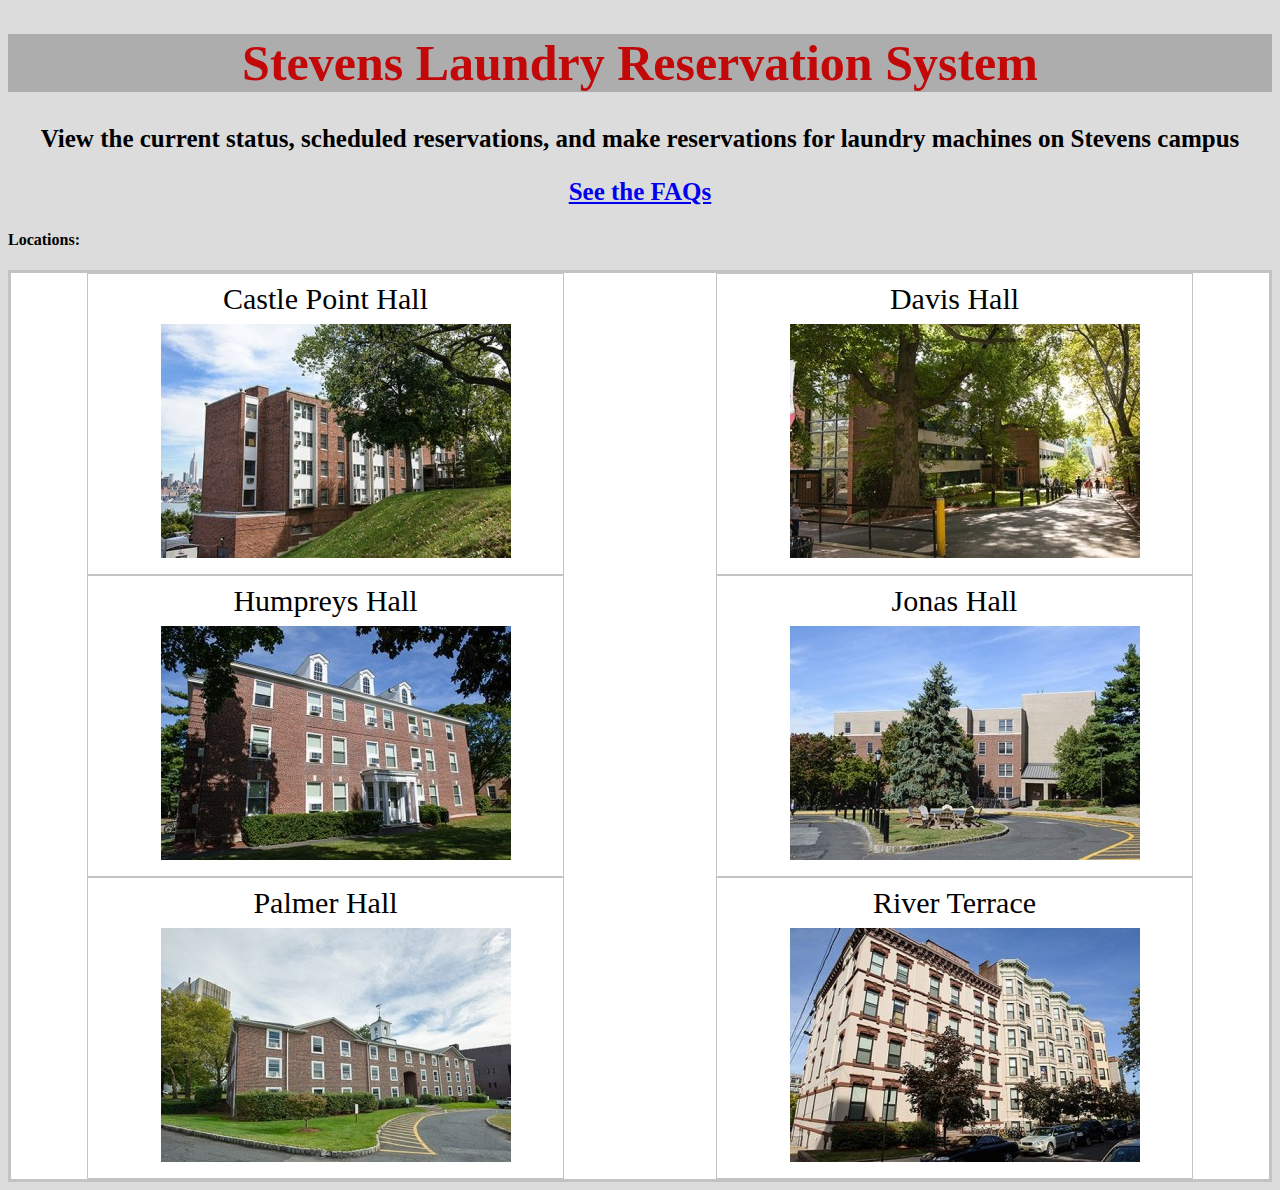
<file: index.html>
<!DOCTYPE html>
<html>
	<head>
		<link rel="stylesheet" type="text/css" href="index.css">
		<title>Stevens Laundry Home</title>
	</head>
	<body>
		<h1>Stevens Laundry Reservation System</h1>
		<h3>View the current status, scheduled reservations, and make reservations for laundry machines on Stevens campus</h3>
		<h3><a href="faq.html">See the FAQs</a></h3>
		<h4>Locations:</h4>

	<div class = total>
		<div class = container>
			<a href=castle-point.html> <img src=images/castlepoint-hall-3.jpg alt="Castle Point Hall" class = "houses" > </a>
			<div class="centered">Castle Point Hall</div>
		</div>

		<div class = container>
			<a href=davis.html> <img src=images/davis-hall-1_1.jpg alt="Castle Point Hall" class = "houses"> </a>
			<div class="centered">Davis Hall</div>
		</div>

		<div class = container>
			<a href=humphries.html> <img src=images/humphreys-hall-1.jpg alt="Castle Point Hall" class = "houses" > </a>
			<div class="centered">Humpreys Hall</div>
		</div>

		<div class = container>
			<a href=jonas.html> <img src=images/jonas-hall-1_0.jpg alt="Castle Point Hall" class = "houses" > </a>
			<div class="centered">Jonas Hall</div>
		</div>

		<div class = container>
			<a href=palmer.html> <img src=images/palmer-hall-4.jpg alt="Castle Point Hall" class = "houses" > </a>
			<div class="centered">Palmer Hall</div>
		</div>
		
		<div class = container>
			<a href=river-terrace.html> <img src=images/river-terrace-suites-1.jpg alt="Castle Point Hall" class = "houses" > </a>
			<div class="centered">River Terrace</div>
		</div>
	</div>

	</body>
</html>
</file>
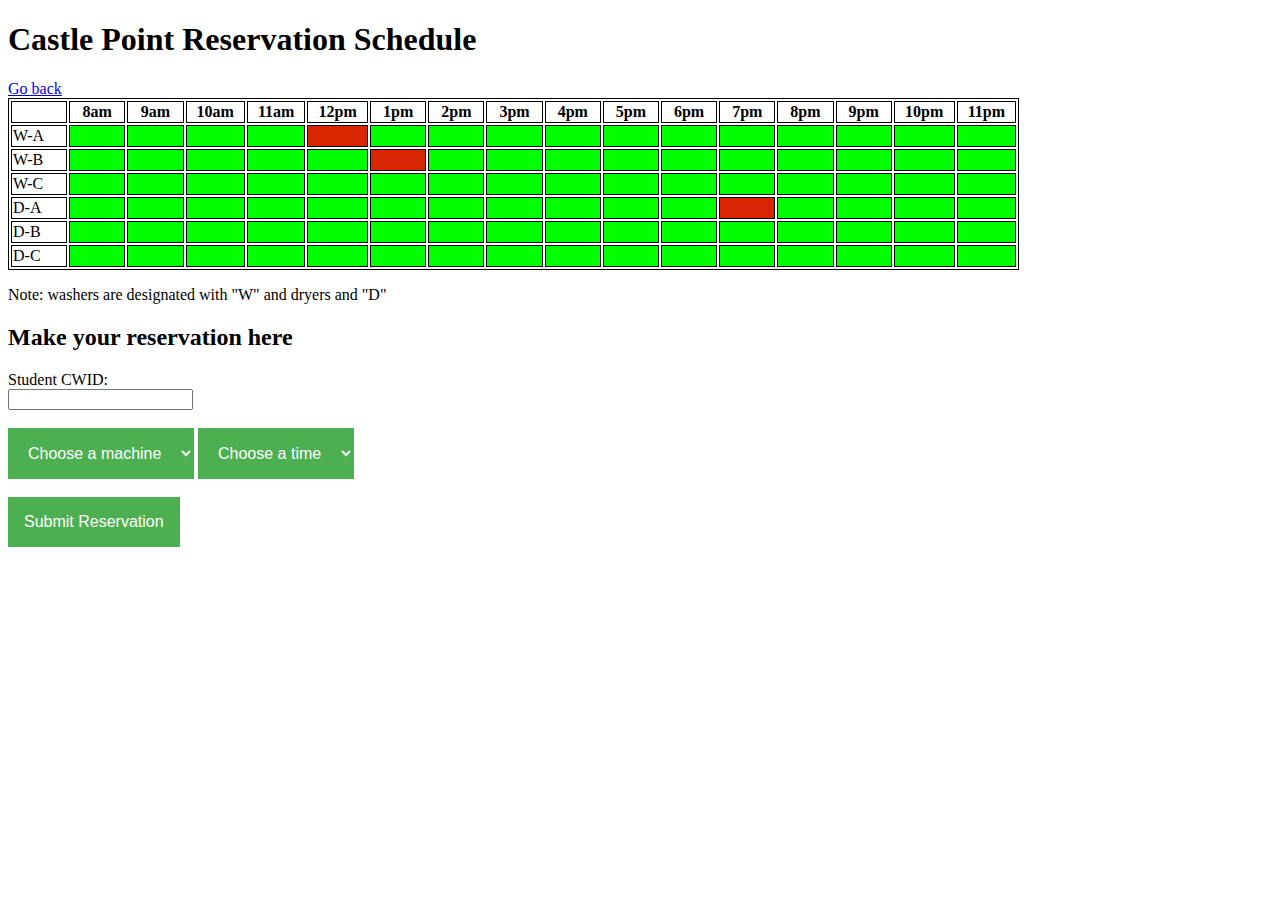
<file: castle-point.html>
<!DOCTYPE html>
<html>
<head>
<link rel="stylesheet" type="text/css" href="houses.css">
</head>
<body>

    <script src= "https://ajax.googleapis.com/ajax/libs/jquery/3.5.1/jquery.min.js"> </script>

    <script src= "scripts/house.js"> </script>    

<h1>Castle Point Reservation Schedule</h1>
<a href="index.html">Go back</a>

<table>
  <tr>
    <th></th>
    <th>8am</th>
    <th>9am</th>
    <th>10am</th>
    <th>11am</th>
    <th>12pm</th>
    <th>1pm</th>
    <th>2pm</th>
    <th>3pm</th>
    <th>4pm</th>
    <th>5pm</th>
    <th>6pm</th>
    <th>7pm</th>
    <th>8pm</th>
    <th>9pm</th>
    <th>10pm</th>
    <th>11pm</th>
  </tr>
  <tr id = "W-A">
    <td class = "label">W-A</td>
    <td></td>
    <td></td>
    <td></td>
    <td></td>
    <td class="taken"></td>
    <td></td>
    <td></td>
    <td></td>
    <td></td>
    <td></td>
    <td></td>
    <td></td>
    <td></td>
    <td></td>
    <td></td>
    <td></td>
  </tr>
  <tr id = "W-B">
    <td class = "label">W-B</td>
    <td></td>
    <td></td>
    <td></td>
    <td></td>
    <td></td>
    <td class="taken"></td>
    <td></td>
    <td></td>
    <td></td>
    <td></td>
    <td></td>
    <td></td>
    <td></td>
    <td></td>
    <td></td>
    <td></td>
  </tr>
  <tr id = "W-C">
    <td class = "label">W-C</td>
    <td></td>
    <td></td>
    <td></td>
    <td></td>
    <td></td>
    <td></td>
    <td></td>
    <td></td>
    <td></td>
    <td></td>
    <td></td>
    <td></td>
    <td></td>
    <td></td>
    <td></td>
    <td></td>
  </tr>
  <tr id = "D-A">
    <td class = "label">D-A</td>
    <td></td>
    <td></td>
    <td></td>
    <td></td>
    <td></td>
    <td></td>
    <td></td>
    <td></td>
    <td></td>
    <td></td>
    <td></td>
    <td class="taken"></td>
    <td></td>
    <td></td>
    <td></td>
    <td></td>
  </tr>
  <tr id = "D-B">
    <td class = "label">D-B</td>
    <td></td>
    <td></td>
    <td></td>
    <td></td>
    <td></td>
    <td></td>
    <td></td>
    <td></td>
    <td></td>
    <td></td>
    <td></td>
    <td></td>
    <td></td>
    <td></td>
    <td></td>
    <td></td>
  </tr>
  <tr id = "D-C">
    <td class = "label">D-C</td>
    <td></td>
    <td></td>
    <td></td>
    <td></td>
    <td></td>
    <td></td>
    <td></td>
    <td></td>
    <td></td>
    <td></td>
    <td></td>
    <td></td>
    <td></td>
    <td></td>
    <td></td>
    <td></td>
  </tr>
</table>
</head>
<body>

<p>Note: washers are designated with "W" and dryers and "D"</p>
<h2>Make your reservation here</h2>


<form>
  <label for="CWID">Student CWID:</label><br>
  <input type="text" id="fname" name="fname" value=" "><br>
</form>
<br>
<div class="dropdown">
  <select class="dropbtn" id = "washers">
  <div class="dropdown-content">
    <option value="none">Choose a machine</option>
    <option value = "W-A">W-A</option>
    <option value = "W-B">W-B</option>
    <option value = "W-C">W-C</option>
    <option value = "D-A">D-A</option>
    <option value = "D-B">D-B</option>
    <option value = "D-C">D-C</option>
  </div>
</select>
</div>
<div class="dropdown">
  <select class="dropbtn" id="times">
  <div class="dropdown-content">
    <option value="none">Choose a time</option>
    <option value="1">8am-9am</option>
    <option value="2">9am-10am</option>
    <option value="3">10am-11am</option>
    <option value="4">11am-12pm</option>
    <option value="5">12pm-1pm</option>
    <option value="6">1pm-2pm</option>
    <option value="7">2pm-3pm</option>
    <option value="8">3pm-4pm</option>
    <option value="9">4pm-5pm</option>
    <option value="10">5pm-6pm</option>
    <option value="11">6pm-7pm</option>
    <option value="12">7pm-8pm</option>
    <option value="13">8pm-9pm</option>
    <option value="14">9pm-10pm</option>
    <option value="15">10pm-11pm</option>
    <option value="16">11-12pm</option>
  </div>
</select>
</div>
<br>
<br>
<button id = "submitbtn" class="dropbtn" onclick="reserve()">Submit Reservation</button>

<br>
</body>
</html>
</file>
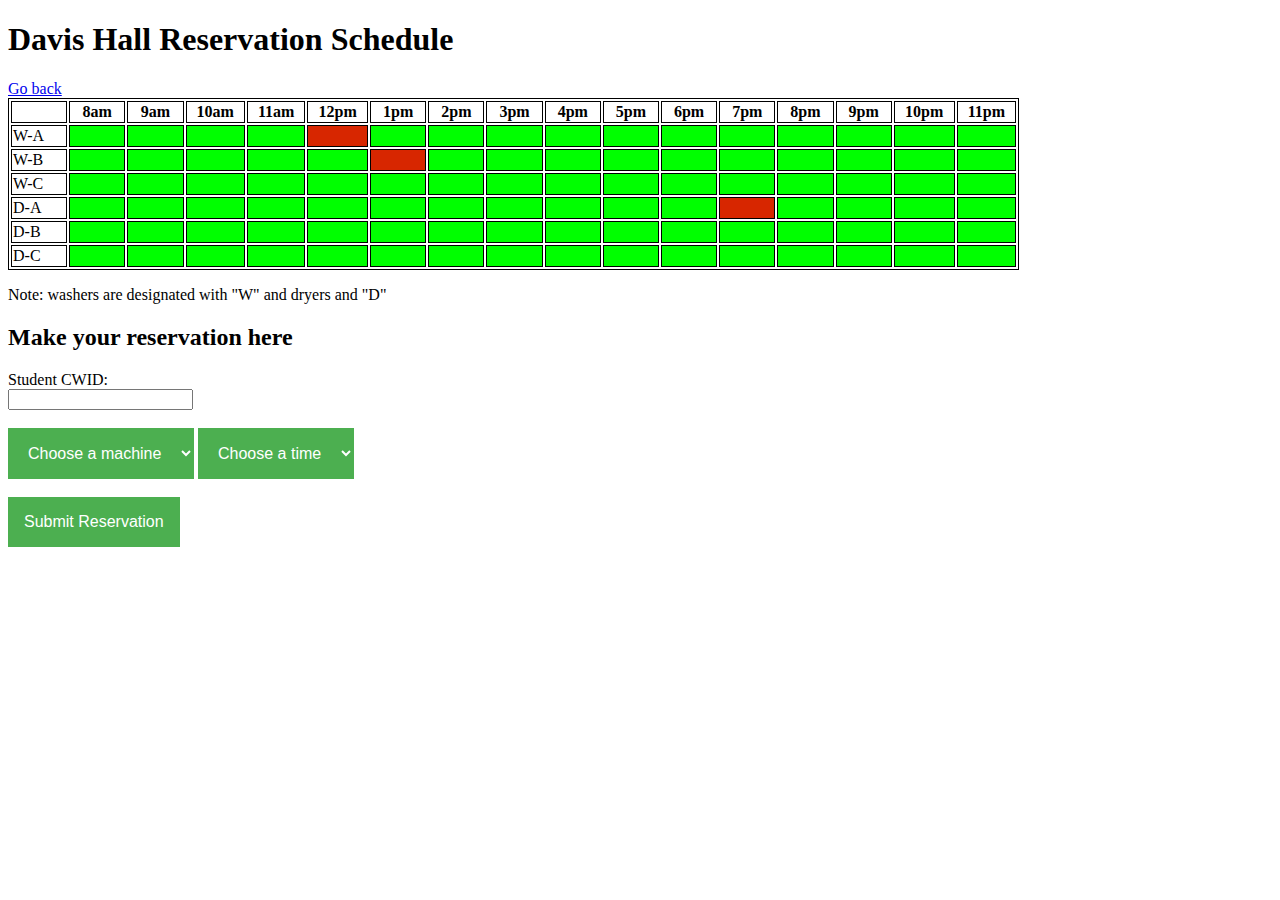
<file: davis.html>
<!DOCTYPE html>
<html>
<head>
<link rel="stylesheet" type="text/css" href="houses.css">
</head>
<body>

	<script src= "https://ajax.googleapis.com/ajax/libs/jquery/3.5.1/jquery.min.js"> </script>

	<script src= "scripts/house.js"> </script>

<h1>Davis Hall Reservation Schedule</h1>
<a href="index.html">Go back</a>


<table>
  <tr>
    <th></th>
    <th>8am</th>
    <th>9am</th>
    <th>10am</th>
    <th>11am</th>
    <th>12pm</th>
    <th>1pm</th>
    <th>2pm</th>
    <th>3pm</th>
    <th>4pm</th>
    <th>5pm</th>
    <th>6pm</th>
    <th>7pm</th>
    <th>8pm</th>
    <th>9pm</th>
    <th>10pm</th>
    <th>11pm</th>
  </tr>
  <tr id = "W-A">
    <td class = "label">W-A</td>
    <td></td>
    <td></td>
    <td></td>
    <td></td>
    <td class="taken"></td>
    <td></td>
    <td></td>
    <td></td>
    <td></td>
    <td></td>
    <td></td>
    <td></td>
    <td></td>
    <td></td>
    <td></td>
    <td></td>
  </tr>
  <tr id = "W-B">
    <td class = "label">W-B</td>
    <td></td>
    <td></td>
    <td></td>
    <td></td>
    <td></td>
    <td class="taken"></td>
    <td></td>
    <td></td>
    <td></td>
    <td></td>
    <td></td>
    <td></td>
    <td></td>
    <td></td>
    <td></td>
    <td></td>
  </tr>
  <tr id = "W-C">
    <td class = "label">W-C</td>
    <td></td>
    <td></td>
    <td></td>
    <td></td>
    <td></td>
    <td></td>
    <td></td>
    <td></td>
    <td></td>
    <td></td>
    <td></td>
    <td></td>
    <td></td>
    <td></td>
    <td></td>
    <td></td>
  </tr>
  <tr id = "D-A">
    <td class = "label">D-A</td>
    <td></td>
    <td></td>
    <td></td>
    <td></td>
    <td></td>
    <td></td>
    <td></td>
    <td></td>
    <td></td>
    <td></td>
    <td></td>
    <td class="taken"></td>
    <td></td>
    <td></td>
    <td></td>
    <td></td>
  </tr>
  <tr id = "D-B">
    <td class = "label">D-B</td>
    <td></td>
    <td></td>
    <td></td>
    <td></td>
    <td></td>
    <td></td>
    <td></td>
    <td></td>
    <td></td>
    <td></td>
    <td></td>
    <td></td>
    <td></td>
    <td></td>
    <td></td>
    <td></td>
  </tr>
  <tr id = "D-C">
    <td class = "label">D-C</td>
    <td></td>
    <td></td>
    <td></td>
    <td></td>
    <td></td>
    <td></td>
    <td></td>
    <td></td>
    <td></td>
    <td></td>
    <td></td>
    <td></td>
    <td></td>
    <td></td>
    <td></td>
    <td></td>
  </tr>
</table>
</head>
<body>

<p>Note: washers are designated with "W" and dryers and "D"</p>
<h2>Make your reservation here</h2>


<form>
  <label for="CWID">Student CWID:</label><br>
  <input type="text" id="fname" name="fname" value=" "><br>
</form>
<br>
<div class="dropdown">
  <select class="dropbtn" id = "washers">
  <div class="dropdown-content">
    <option value="none">Choose a machine</option>
    <option value = "W-A">W-A</option>
    <option value = "W-B">W-B</option>
    <option value = "W-C">W-C</option>
    <option value = "D-A">D-A</option>
    <option value = "D-B">D-B</option>
    <option value = "D-C">D-C</option>
  </div>
</select>
</div>
<div class="dropdown">
  <select class="dropbtn" id="times">
  <div class="dropdown-content">
  	<option value="none">Choose a time</option>
  	<option value="1">8am-9am</option>
    <option value="2">9am-10am</option>
    <option value="3">10am-11am</option>
    <option value="4">11am-12pm</option>
    <option value="5">12pm-1pm</option>
    <option value="6">1pm-2pm</option>
    <option value="7">2pm-3pm</option>
    <option value="8">3pm-4pm</option>
    <option value="9">4pm-5pm</option>
    <option value="10">5pm-6pm</option>
    <option value="11">6pm-7pm</option>
    <option value="12">7pm-8pm</option>
    <option value="13">8pm-9pm</option>
    <option value="14">9pm-10pm</option>
    <option value="15">10pm-11pm</option>
    <option value="16">11-12pm</option>
  </div>
</select>
</div>
<br>
<br>
<button id = "submitbtn" class="dropbtn" onclick="reserve()">Submit Reservation</button>

<br>
</body>
</html>
</file>
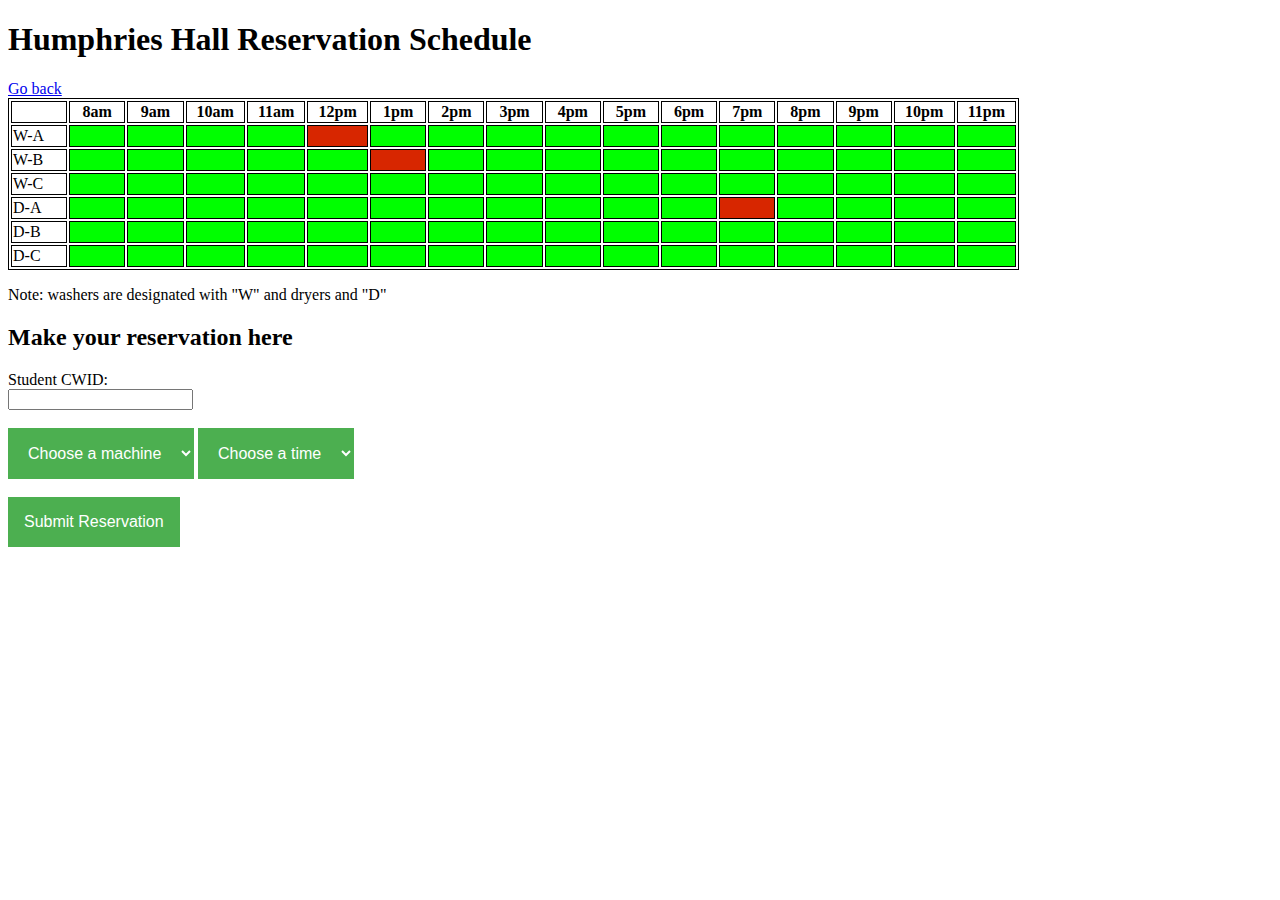
<file: humphries.html>
<!DOCTYPE html>
<html>
<head>
<link rel="stylesheet" type="text/css" href="houses.css">
</head>
<body>

    <script src= "https://ajax.googleapis.com/ajax/libs/jquery/3.5.1/jquery.min.js"> </script>

    <script src= "scripts/house.js"> </script>

<h1>Humphries Hall Reservation Schedule</h1>
<a href="index.html">Go back</a>

<table>
  <tr>
    <th></th>
    <th>8am</th>
    <th>9am</th>
    <th>10am</th>
    <th>11am</th>
    <th>12pm</th>
    <th>1pm</th>
    <th>2pm</th>
    <th>3pm</th>
    <th>4pm</th>
    <th>5pm</th>
    <th>6pm</th>
    <th>7pm</th>
    <th>8pm</th>
    <th>9pm</th>
    <th>10pm</th>
    <th>11pm</th>
  </tr>
  <tr id = "W-A">
    <td class = "label">W-A</td>
    <td></td>
    <td></td>
    <td></td>
    <td></td>
    <td class="taken"></td>
    <td></td>
    <td></td>
    <td></td>
    <td></td>
    <td></td>
    <td></td>
    <td></td>
    <td></td>
    <td></td>
    <td></td>
    <td></td>
  </tr>
  <tr id = "W-B">
    <td class = "label">W-B</td>
    <td></td>
    <td></td>
    <td></td>
    <td></td>
    <td></td>
    <td class="taken"></td>
    <td></td>
    <td></td>
    <td></td>
    <td></td>
    <td></td>
    <td></td>
    <td></td>
    <td></td>
    <td></td>
    <td></td>
  </tr>
  <tr id = "W-C">
    <td class = "label">W-C</td>
    <td></td>
    <td></td>
    <td></td>
    <td></td>
    <td></td>
    <td></td>
    <td></td>
    <td></td>
    <td></td>
    <td></td>
    <td></td>
    <td></td>
    <td></td>
    <td></td>
    <td></td>
    <td></td>
  </tr>
  <tr id = "D-A">
    <td class = "label">D-A</td>
    <td></td>
    <td></td>
    <td></td>
    <td></td>
    <td></td>
    <td></td>
    <td></td>
    <td></td>
    <td></td>
    <td></td>
    <td></td>
    <td class="taken"></td>
    <td></td>
    <td></td>
    <td></td>
    <td></td>
  </tr>
  <tr id = "D-B">
    <td class = "label">D-B</td>
    <td></td>
    <td></td>
    <td></td>
    <td></td>
    <td></td>
    <td></td>
    <td></td>
    <td></td>
    <td></td>
    <td></td>
    <td></td>
    <td></td>
    <td></td>
    <td></td>
    <td></td>
    <td></td>
  </tr>
  <tr id = "D-C">
    <td class = "label">D-C</td>
    <td></td>
    <td></td>
    <td></td>
    <td></td>
    <td></td>
    <td></td>
    <td></td>
    <td></td>
    <td></td>
    <td></td>
    <td></td>
    <td></td>
    <td></td>
    <td></td>
    <td></td>
    <td></td>
  </tr>
</table>
</head>
<body>

<p>Note: washers are designated with "W" and dryers and "D"</p>
<h2>Make your reservation here</h2>


<form>
  <label for="CWID">Student CWID:</label><br>
  <input type="text" id="fname" name="fname" value=" "><br>
</form>
<br>
<div class="dropdown">
  <select class="dropbtn" id = "washers">
  <div class="dropdown-content">
    <option value="none">Choose a machine</option>
    <option value = "W-A">W-A</option>
    <option value = "W-B">W-B</option>
    <option value = "W-C">W-C</option>
    <option value = "D-A">D-A</option>
    <option value = "D-B">D-B</option>
    <option value = "D-C">D-C</option>
  </div>
</select>
</div>
<div class="dropdown">
  <select class="dropbtn" id="times">
  <div class="dropdown-content">
    <option value="none">Choose a time</option>
    <option value="1">8am-9am</option>
    <option value="2">9am-10am</option>
    <option value="3">10am-11am</option>
    <option value="4">11am-12pm</option>
    <option value="5">12pm-1pm</option>
    <option value="6">1pm-2pm</option>
    <option value="7">2pm-3pm</option>
    <option value="8">3pm-4pm</option>
    <option value="9">4pm-5pm</option>
    <option value="10">5pm-6pm</option>
    <option value="11">6pm-7pm</option>
    <option value="12">7pm-8pm</option>
    <option value="13">8pm-9pm</option>
    <option value="14">9pm-10pm</option>
    <option value="15">10pm-11pm</option>
    <option value="16">11-12pm</option>
  </div>
</select>
</div>
<br>
<br>
<button id = "submitbtn" class="dropbtn" onclick="reserve()">Submit Reservation</button>

<br>
</body>
</html>
</file>
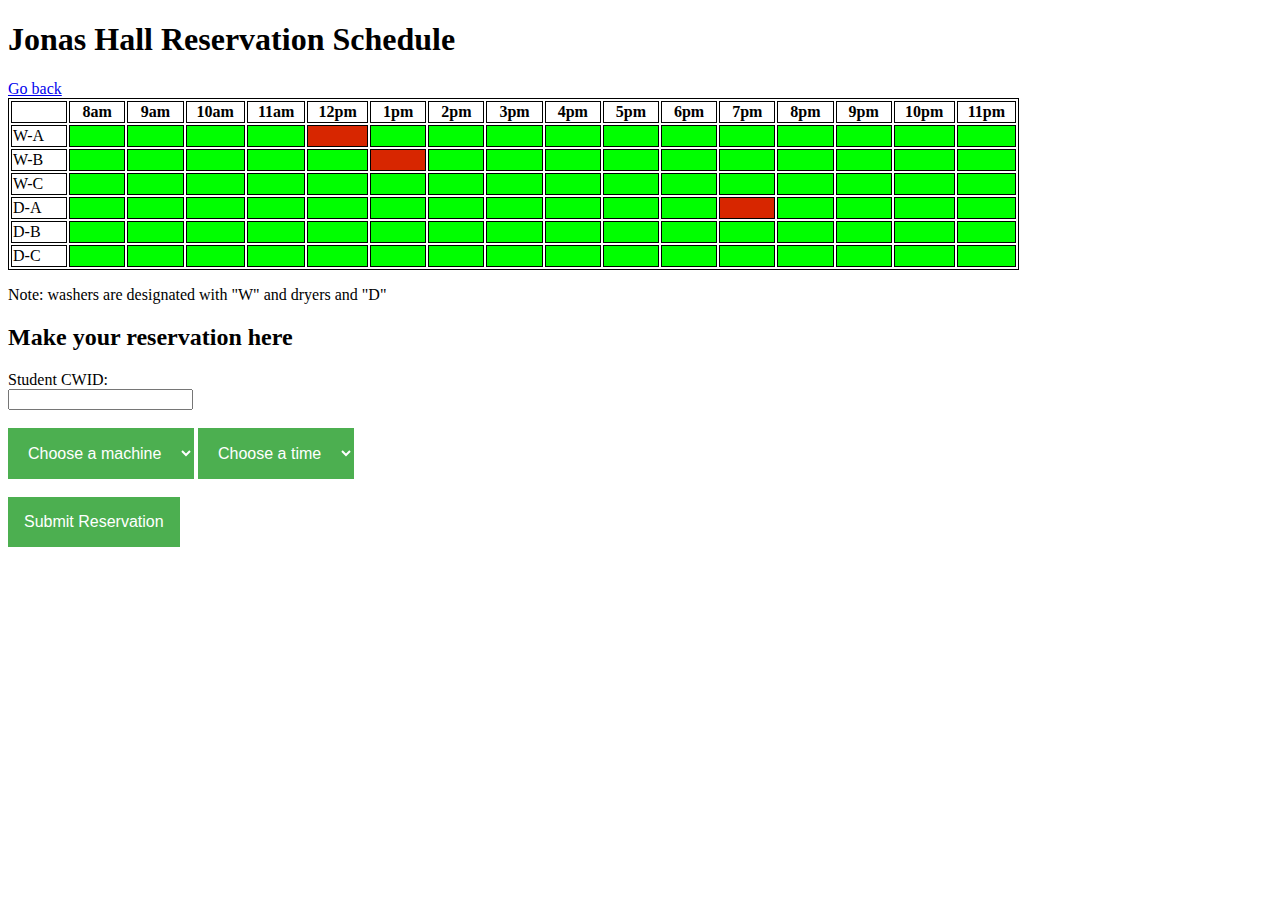
<file: jonas.html>
<!DOCTYPE html>
<html>
<head>
<link rel="stylesheet" type="text/css" href="houses.css">
</head>
<body>

    <script src= "https://ajax.googleapis.com/ajax/libs/jquery/3.5.1/jquery.min.js"> </script>

    <script src= "scripts/house.js"> </script>

<h1>Jonas Hall Reservation Schedule</h1>
<a href="index.html">Go back</a>

<table>
  <tr>
    <th></th>
    <th>8am</th>
    <th>9am</th>
    <th>10am</th>
    <th>11am</th>
    <th>12pm</th>
    <th>1pm</th>
    <th>2pm</th>
    <th>3pm</th>
    <th>4pm</th>
    <th>5pm</th>
    <th>6pm</th>
    <th>7pm</th>
    <th>8pm</th>
    <th>9pm</th>
    <th>10pm</th>
    <th>11pm</th>
  </tr>
  <tr id = "W-A">
    <td class = "label">W-A</td>
    <td></td>
    <td></td>
    <td></td>
    <td></td>
    <td class="taken"></td>
    <td></td>
    <td></td>
    <td></td>
    <td></td>
    <td></td>
    <td></td>
    <td></td>
    <td></td>
    <td></td>
    <td></td>
    <td></td>
  </tr>
  <tr id = "W-B">
    <td class = "label">W-B</td>
    <td></td>
    <td></td>
    <td></td>
    <td></td>
    <td></td>
    <td class="taken"></td>
    <td></td>
    <td></td>
    <td></td>
    <td></td>
    <td></td>
    <td></td>
    <td></td>
    <td></td>
    <td></td>
    <td></td>
  </tr>
  <tr id = "W-C">
    <td class = "label">W-C</td>
    <td></td>
    <td></td>
    <td></td>
    <td></td>
    <td></td>
    <td></td>
    <td></td>
    <td></td>
    <td></td>
    <td></td>
    <td></td>
    <td></td>
    <td></td>
    <td></td>
    <td></td>
    <td></td>
  </tr>
  <tr id = "D-A">
    <td class = "label">D-A</td>
    <td></td>
    <td></td>
    <td></td>
    <td></td>
    <td></td>
    <td></td>
    <td></td>
    <td></td>
    <td></td>
    <td></td>
    <td></td>
    <td class="taken"></td>
    <td></td>
    <td></td>
    <td></td>
    <td></td>
  </tr>
  <tr id = "D-B">
    <td class = "label">D-B</td>
    <td></td>
    <td></td>
    <td></td>
    <td></td>
    <td></td>
    <td></td>
    <td></td>
    <td></td>
    <td></td>
    <td></td>
    <td></td>
    <td></td>
    <td></td>
    <td></td>
    <td></td>
    <td></td>
  </tr>
  <tr id = "D-C">
    <td class = "label">D-C</td>
    <td></td>
    <td></td>
    <td></td>
    <td></td>
    <td></td>
    <td></td>
    <td></td>
    <td></td>
    <td></td>
    <td></td>
    <td></td>
    <td></td>
    <td></td>
    <td></td>
    <td></td>
    <td></td>
  </tr>
</table>
</head>
<body>

<p>Note: washers are designated with "W" and dryers and "D"</p>
<h2>Make your reservation here</h2>


<form>
  <label for="CWID">Student CWID:</label><br>
  <input type="text" id="fname" name="fname" value=" "><br>
</form>
<br>
<div class="dropdown">
  <select class="dropbtn" id = "washers">
  <div class="dropdown-content">
    <option value="none">Choose a machine</option>
    <option value = "W-A">W-A</option>
    <option value = "W-B">W-B</option>
    <option value = "W-C">W-C</option>
    <option value = "D-A">D-A</option>
    <option value = "D-B">D-B</option>
    <option value = "D-C">D-C</option>
  </div>
</select>
</div>
<div class="dropdown">
  <select class="dropbtn" id="times">
  <div class="dropdown-content">
    <option value="none">Choose a time</option>
    <option value="1">8am-9am</option>
    <option value="2">9am-10am</option>
    <option value="3">10am-11am</option>
    <option value="4">11am-12pm</option>
    <option value="5">12pm-1pm</option>
    <option value="6">1pm-2pm</option>
    <option value="7">2pm-3pm</option>
    <option value="8">3pm-4pm</option>
    <option value="9">4pm-5pm</option>
    <option value="10">5pm-6pm</option>
    <option value="11">6pm-7pm</option>
    <option value="12">7pm-8pm</option>
    <option value="13">8pm-9pm</option>
    <option value="14">9pm-10pm</option>
    <option value="15">10pm-11pm</option>
    <option value="16">11-12pm</option>
  </div>
</select>
</div>
<br>
<br>
<button id = "submitbtn" class="dropbtn" onclick="reserve()">Submit Reservation</button>

<br>
</body>
</html>
</file>
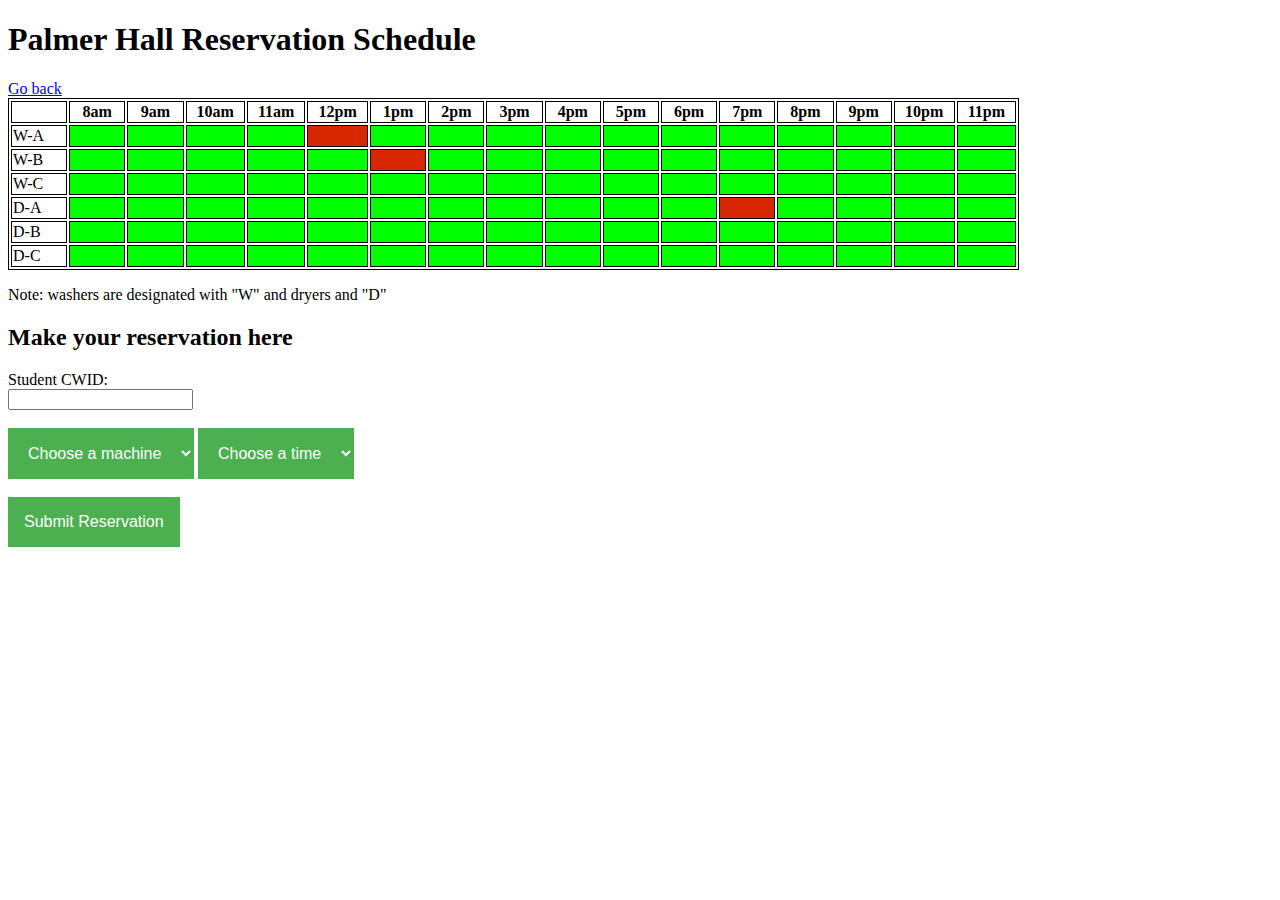
<file: palmer.html>
<!DOCTYPE html>
<html>
<head>
<link rel="stylesheet" type="text/css" href="houses.css">
</head>
<body>

<h1>Palmer Hall Reservation Schedule</h1>
<a href="index.html">Go back</a>

<table>
  <tr>
    <th></th>
    <th>8am</th>
    <th>9am</th>
    <th>10am</th>
    <th>11am</th>
    <th>12pm</th>
    <th>1pm</th>
    <th>2pm</th>
    <th>3pm</th>
    <th>4pm</th>
    <th>5pm</th>
    <th>6pm</th>
    <th>7pm</th>
    <th>8pm</th>
    <th>9pm</th>
    <th>10pm</th>
    <th>11pm</th>
  </tr>
  <tr id = "W-A">
    <td class = "label">W-A</td>
    <td></td>
    <td></td>
    <td></td>
    <td></td>
    <td class="taken"></td>
    <td></td>
    <td></td>
    <td></td>
    <td></td>
    <td></td>
    <td></td>
    <td></td>
    <td></td>
    <td></td>
    <td></td>
    <td></td>
  </tr>
  <tr id = "W-B">
    <td class = "label">W-B</td>
    <td></td>
    <td></td>
    <td></td>
    <td></td>
    <td></td>
    <td class="taken"></td>
    <td></td>
    <td></td>
    <td></td>
    <td></td>
    <td></td>
    <td></td>
    <td></td>
    <td></td>
    <td></td>
    <td></td>
  </tr>
  <tr id = "W-C">
    <td class = "label">W-C</td>
    <td></td>
    <td></td>
    <td></td>
    <td></td>
    <td></td>
    <td></td>
    <td></td>
    <td></td>
    <td></td>
    <td></td>
    <td></td>
    <td></td>
    <td></td>
    <td></td>
    <td></td>
    <td></td>
  </tr>
  <tr id = "D-A">
    <td class = "label">D-A</td>
    <td></td>
    <td></td>
    <td></td>
    <td></td>
    <td></td>
    <td></td>
    <td></td>
    <td></td>
    <td></td>
    <td></td>
    <td></td>
    <td class="taken"></td>
    <td></td>
    <td></td>
    <td></td>
    <td></td>
  </tr>
  <tr id = "D-B">
    <td class = "label">D-B</td>
    <td></td>
    <td></td>
    <td></td>
    <td></td>
    <td></td>
    <td></td>
    <td></td>
    <td></td>
    <td></td>
    <td></td>
    <td></td>
    <td></td>
    <td></td>
    <td></td>
    <td></td>
    <td></td>
  </tr>
  <tr id = "D-C">
    <td class = "label">D-C</td>
    <td></td>
    <td></td>
    <td></td>
    <td></td>
    <td></td>
    <td></td>
    <td></td>
    <td></td>
    <td></td>
    <td></td>
    <td></td>
    <td></td>
    <td></td>
    <td></td>
    <td></td>
    <td></td>
  </tr>
</table>
</head>
<body>

    <script src= "https://ajax.googleapis.com/ajax/libs/jquery/3.5.1/jquery.min.js"> </script>

    <script src= "scripts/house.js"> </script>

<p>Note: washers are designated with "W" and dryers and "D"</p>
<h2>Make your reservation here</h2>


<form>
  <label for="CWID">Student CWID:</label><br>
  <input type="text" id="fname" name="fname" value=" "><br>
</form>
<br>
<div class="dropdown">
  <select class="dropbtn" id = "washers">
  <div class="dropdown-content">
    <option value="none">Choose a machine</option>
    <option value = "W-A">W-A</option>
    <option value = "W-B">W-B</option>
    <option value = "W-C">W-C</option>
    <option value = "D-A">D-A</option>
    <option value = "D-B">D-B</option>
    <option value = "D-C">D-C</option>
  </div>
</select>
</div>
<div class="dropdown">
  <select class="dropbtn" id="times">
  <div class="dropdown-content">
    <option value="none">Choose a time</option>
    <option value="1">8am-9am</option>
    <option value="2">9am-10am</option>
    <option value="3">10am-11am</option>
    <option value="4">11am-12pm</option>
    <option value="5">12pm-1pm</option>
    <option value="6">1pm-2pm</option>
    <option value="7">2pm-3pm</option>
    <option value="8">3pm-4pm</option>
    <option value="9">4pm-5pm</option>
    <option value="10">5pm-6pm</option>
    <option value="11">6pm-7pm</option>
    <option value="12">7pm-8pm</option>
    <option value="13">8pm-9pm</option>
    <option value="14">9pm-10pm</option>
    <option value="15">10pm-11pm</option>
    <option value="16">11-12pm</option>
  </div>
</select>
</div>
<br>
<br>
<button id = "submitbtn" class="dropbtn" onclick="reserve()">Submit Reservation</button>

<br>
</body>
</html>
</file>
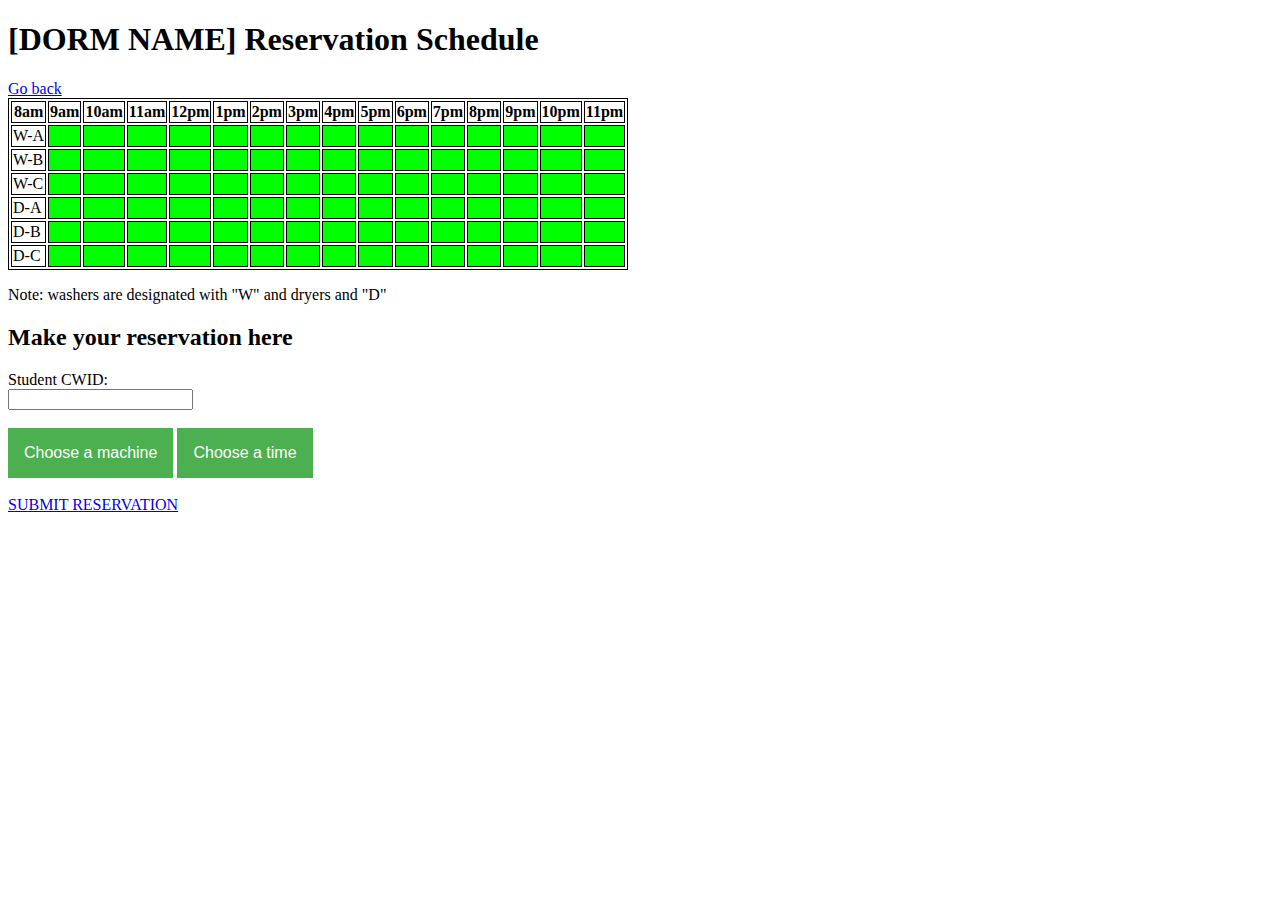
<file: restemplate.html>
<!DOCTYPE html>
<html>

<head>
<title>[DORM NAME] Reservation Page</title>
<link rel="stylesheet" href="restemplateStyle.css">
</head>


<body>

<h1>[DORM NAME] Reservation Schedule</h1>

<a href="index.html">Go back</a>

<table>
  <tr>
    <th>8am</th>
    <th>9am</th>
    <th>10am</th>
    <th>11am</th>
    <th>12pm</th>
    <th>1pm</th>
    <th>2pm</th>
    <th>3pm</th>
    <th>4pm</th>
    <th>5pm</th>
    <th>6pm</th>
    <th>7pm</th>
    <th>8pm</th>
    <th>9pm</th>
    <th>10pm</th>
    <th>11pm</th>
  </tr>
  <tr style="background-color:#00FF00">
    <td style="background-color:#FFFFFF">W-A</td>
    <td></td>
    <td></td>
    <td></td>
    <td></td>
    <td></td>
    <td></td>
    <td></td>
    <td></td>
    <td></td>
    <td></td>
    <td></td>
    <td></td>
    <td></td>
    <td></td>
    <td></td>
  </tr>
  <tr style="background-color:#00FF00">
    <td style="background-color:#FFFFFF">W-B</td>
    <td></td>
    <td></td>
    <td></td>
    <td></td>
    <td></td>
    <td></td>
    <td></td>
    <td></td>
    <td></td>
    <td></td>
    <td></td>
    <td></td>
    <td></td>
    <td></td>
    <td></td>
  </tr>
  <tr style="background-color:#00FF00">
    <td style="background-color:#FFFFFF">W-C</td>
    <td></td>
    <td></td>
    <td></td>
    <td></td>
    <td></td>
    <td></td>
    <td></td>
    <td></td>
    <td></td>
    <td></td>
    <td></td>
    <td></td>
    <td></td>
    <td></td>
    <td></td>
  </tr>
  <tr style="background-color:#00FF00">
    <td style="background-color:#FFFFFF">D-A</td>
    <td></td>
    <td></td>
    <td></td>
    <td></td>
    <td></td>
    <td></td>
    <td></td>
    <td></td>
    <td></td>
    <td></td>
    <td></td>
    <td></td>
    <td></td>
    <td></td>
    <td></td>
  </tr>
  <tr style="background-color:#00FF00">
    <td style="background-color:#FFFFFF">D-B</td>
    <td></td>
    <td></td>
    <td></td>
    <td></td>
    <td></td>
    <td></td>
    <td></td>
    <td></td>
    <td></td>
    <td></td>
    <td></td>
    <td></td>
    <td></td>
    <td></td>
    <td></td>
  </tr>
  <tr style="background-color:#00FF00">
    <td style="background-color:#FFFFFF">D-C</td>
    <td></td>
    <td></td>
    <td></td>
    <td></td>
    <td></td>
    <td></td>
    <td></td>
    <td></td>
    <td></td>
    <td></td>
    <td></td>
    <td></td>
    <td></td>
    <td></td>
    <td></td>
  </tr>
</table>


<p>Note: washers are designated with "W" and dryers and "D"</p>
<h2>Make your reservation here</h2>


<form>
  <label for="CWID">Student CWID:</label><br>
  <input type="text" id="fname" name="fname" value=" "><br>
</form>
<br>
<div class="dropdown">
  <button class="dropbtn">Choose a machine</button>
  <div class="dropdown-content">
    <a href="#">W-A</a>
    <a href="#">W-B</a>
    <a href="#">W-C</a>
    <a href="#">D-A</a>
    <a href="#">D-B</a>
    <a href="#">D-C</a>
  </div>
</div>
<div class="dropdown">
  <button class="dropbtn">Choose a time</button>
  <div class="dropdown-content">
    <a href="#">9am-10am</a>
    <a href="#">10am-11am</a>
    <a href="#">11am-12pm</a>
    <a href="#">12pm-1pm</a>
    <a href="#">1pm-2pm</a>
    <a href="#">2pm-3pm</a>
    <a href="#">3pm-4pm</a>
    <a href="#">4pm-5pm</a>
    <a href="#">5pm-6pm</a>
    <a href="#">6pm-7pm</a>
    <a href="#">7pm-8pm</a>
    <a href="#">8pm-9pm</a>
    <a href="#">9pm-10pm</a>
    <a href="#">10pm-11pm</a>
  </div>
</div>
<br>
<br><a href="https://www.youtube.com/">SUBMIT RESERVATION</a>

</body>
</html>
</file>
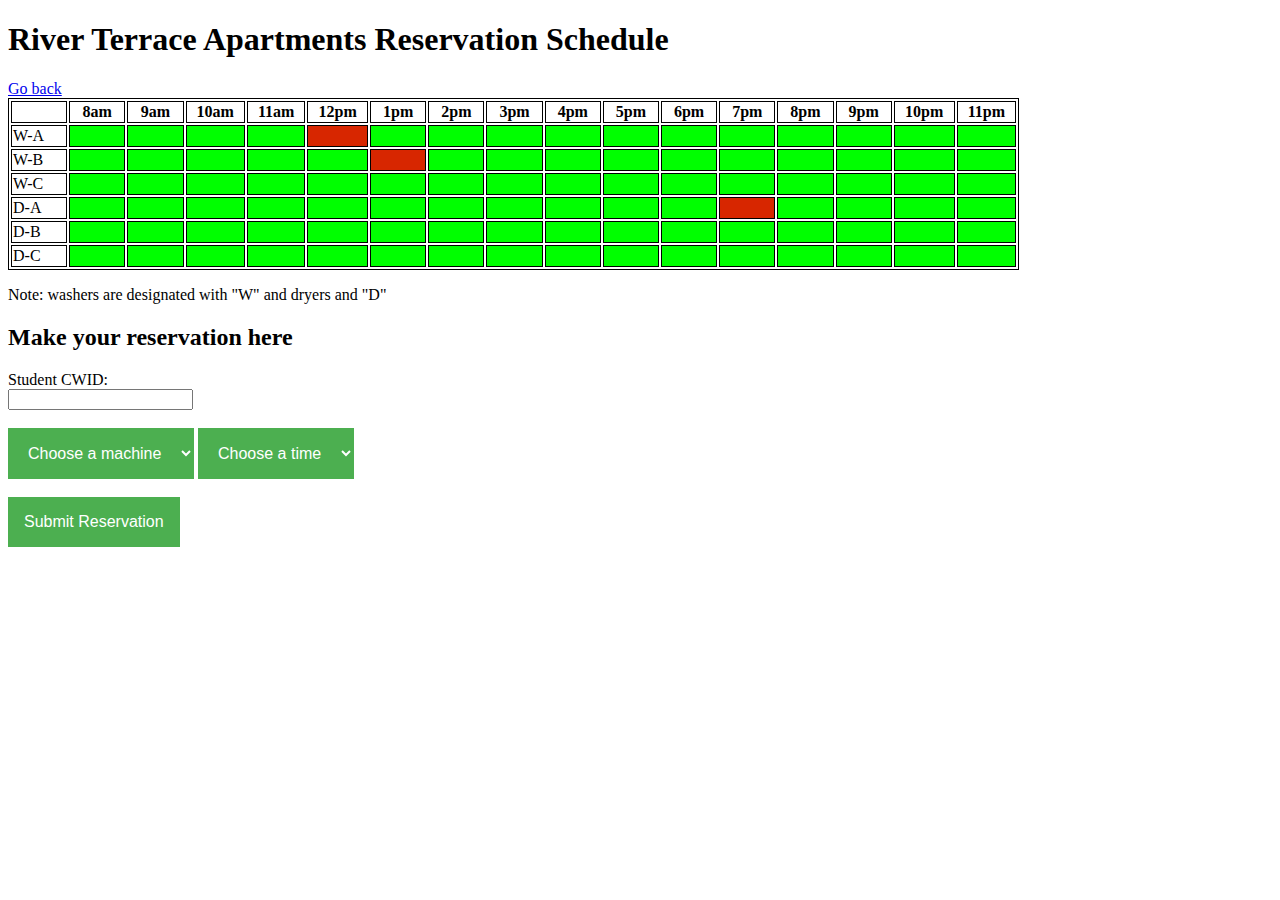
<file: river-terrace.html>
<!DOCTYPE html>
<html>
<head>
<link rel="stylesheet" type="text/css" href="houses.css">
</head>
<body>

    <script src= "https://ajax.googleapis.com/ajax/libs/jquery/3.5.1/jquery.min.js"> </script>

    <script src= "scripts/house.js"> </script>

<h1>River Terrace Apartments Reservation Schedule</h1>
<a href="index.html">Go back</a>

<table>
  <tr>
    <th></th>
    <th>8am</th>
    <th>9am</th>
    <th>10am</th>
    <th>11am</th>
    <th>12pm</th>
    <th>1pm</th>
    <th>2pm</th>
    <th>3pm</th>
    <th>4pm</th>
    <th>5pm</th>
    <th>6pm</th>
    <th>7pm</th>
    <th>8pm</th>
    <th>9pm</th>
    <th>10pm</th>
    <th>11pm</th>
  </tr>
  <tr id = "W-A">
    <td class = "label">W-A</td>
    <td></td>
    <td></td>
    <td></td>
    <td></td>
    <td class="taken"></td>
    <td></td>
    <td></td>
    <td></td>
    <td></td>
    <td></td>
    <td></td>
    <td></td>
    <td></td>
    <td></td>
    <td></td>
    <td></td>
  </tr>
  <tr id = "W-B">
    <td class = "label">W-B</td>
    <td></td>
    <td></td>
    <td></td>
    <td></td>
    <td></td>
    <td class="taken"></td>
    <td></td>
    <td></td>
    <td></td>
    <td></td>
    <td></td>
    <td></td>
    <td></td>
    <td></td>
    <td></td>
    <td></td>
  </tr>
  <tr id = "W-C">
    <td class = "label">W-C</td>
    <td></td>
    <td></td>
    <td></td>
    <td></td>
    <td></td>
    <td></td>
    <td></td>
    <td></td>
    <td></td>
    <td></td>
    <td></td>
    <td></td>
    <td></td>
    <td></td>
    <td></td>
    <td></td>
  </tr>
  <tr id = "D-A">
    <td class = "label">D-A</td>
    <td></td>
    <td></td>
    <td></td>
    <td></td>
    <td></td>
    <td></td>
    <td></td>
    <td></td>
    <td></td>
    <td></td>
    <td></td>
    <td class="taken"></td>
    <td></td>
    <td></td>
    <td></td>
    <td></td>
  </tr>
  <tr id = "D-B">
    <td class = "label">D-B</td>
    <td></td>
    <td></td>
    <td></td>
    <td></td>
    <td></td>
    <td></td>
    <td></td>
    <td></td>
    <td></td>
    <td></td>
    <td></td>
    <td></td>
    <td></td>
    <td></td>
    <td></td>
    <td></td>
  </tr>
  <tr id = "D-C">
    <td class = "label">D-C</td>
    <td></td>
    <td></td>
    <td></td>
    <td></td>
    <td></td>
    <td></td>
    <td></td>
    <td></td>
    <td></td>
    <td></td>
    <td></td>
    <td></td>
    <td></td>
    <td></td>
    <td></td>
    <td></td>
  </tr>
</table>
</head>
<body>

<p>Note: washers are designated with "W" and dryers and "D"</p>
<h2>Make your reservation here</h2>


<form>
  <label for="CWID">Student CWID:</label><br>
  <input type="text" id="fname" name="fname" value=" "><br>
</form>
<br>
<div class="dropdown">
  <select class="dropbtn" id = "washers">
  <div class="dropdown-content">
    <option value="none">Choose a machine</option>
    <option value = "W-A">W-A</option>
    <option value = "W-B">W-B</option>
    <option value = "W-C">W-C</option>
    <option value = "D-A">D-A</option>
    <option value = "D-B">D-B</option>
    <option value = "D-C">D-C</option>
  </div>
</select>
</div>
<div class="dropdown">
  <select class="dropbtn" id="times">
  <div class="dropdown-content">
    <option value="none">Choose a time</option>
    <option value="1">8am-9am</option>
    <option value="2">9am-10am</option>
    <option value="3">10am-11am</option>
    <option value="4">11am-12pm</option>
    <option value="5">12pm-1pm</option>
    <option value="6">1pm-2pm</option>
    <option value="7">2pm-3pm</option>
    <option value="8">3pm-4pm</option>
    <option value="9">4pm-5pm</option>
    <option value="10">5pm-6pm</option>
    <option value="11">6pm-7pm</option>
    <option value="12">7pm-8pm</option>
    <option value="13">8pm-9pm</option>
    <option value="14">9pm-10pm</option>
    <option value="15">10pm-11pm</option>
    <option value="16">11-12pm</option>
  </div>
</select>
</div>
<br>
<br>
<button id = "submitbtn" class="dropbtn" onclick="reserve()">Submit Reservation</button>

<br>
</body>
</html>
</file>
<file: index.css>
body {background-color: #DCDCDC;}
h1 {
text-align: center;
background-color: #ADADAD;
color: #C20808;
font-size: 50px;
}
h3 {
text-align: center;
font-size: 25px;
}
.center {
  display: block;
  margin-left: auto;
  margin-right: auto;
  width: 50%;
}
.houses{
  /* width: 100%; */
  padding-left: 20px;
  position: relative;
  position: relative;
}
.container {
  padding-left: 3%;
  padding-right: 3%;
  padding-bottom: 50px;
  padding-top: 50px;
  position: relative;
  text-align: center;
  color: black;
  width: 400px;
  height: 200px;
  border: 1px solid #c3c3c3;
}

.centered {
  position: relative;
  top: -140%;
  font-size: 30px;
}
.total{
  width:"100%";
  background-color: white;
  border: 3px solid #c3c3c3;
  flex-direction:row;
  justify-content: space-around;
  display: inline-flex;
  flex-flow: row wrap;
}
</file>
<file: houses.css>
table, th, td {
  border: 1px solid black;
	min-width:35px;
}
table{
	width: 80%;

}
th{
	background-color:#FFFFFF;
}
tr{
	background-color:#00FF00
}
td.label{
	background-color:#FFFFFF;
}
tr.label{
	background-color:#FFFFFF;
}
.taken {
background-color: #D72600;
}
.dropbtn {
  background-color: #4CAF50;
  color: white;
  padding: 16px;
  font-size: 16px;
  border: none;
}

.dropdown {
  position: relative;
  display: inline-block;
}

.dropdown-content {
  display: none;
  position: absolute;
  background-color: #f1f1f1;
  min-width: 160px;
  box-shadow: 0px 8px 16px 0px rgba(0,0,0,0.2);
  z-index: 1;
}

.dropdown-content a {
  color: black;
  padding: 12px 16px;
  text-decoration: none;
  display: block;
}

.dropdown-content a:hover {background-color: #ddd;}

.dropdown:hover .dropdown-content {display: block;}

.dropdown:hover .dropbtn {background-color: #3e8e41;}
</file>
<file: restemplateStyle.css>
table, th, td {
  border: 1px solid black;
}

.taken {
background-color: #D72600;
}

.dropbtn {
  background-color: #4CAF50;
  color: white;
  padding: 16px;
  font-size: 16px;
  border: none;
}

.dropdown {
  position: relative;
  display: inline-block;
}

.dropdown-content {
  display: none;
  position: absolute;
  background-color: #f1f1f1;
  min-width: 160px;
  box-shadow: 0px 8px 16px 0px rgba(0,0,0,0.2);
  z-index: 1;
}

.dropdown-content a {
  color: black;
  padding: 12px 16px;
  text-decoration: none;
  display: block;
}

.dropdown-content a:hover {background-color: #ddd;}

.dropdown:hover .dropdown-content {display: block;}

.dropdown:hover .dropbtn {background-color: #3e8e41;}
</file>
